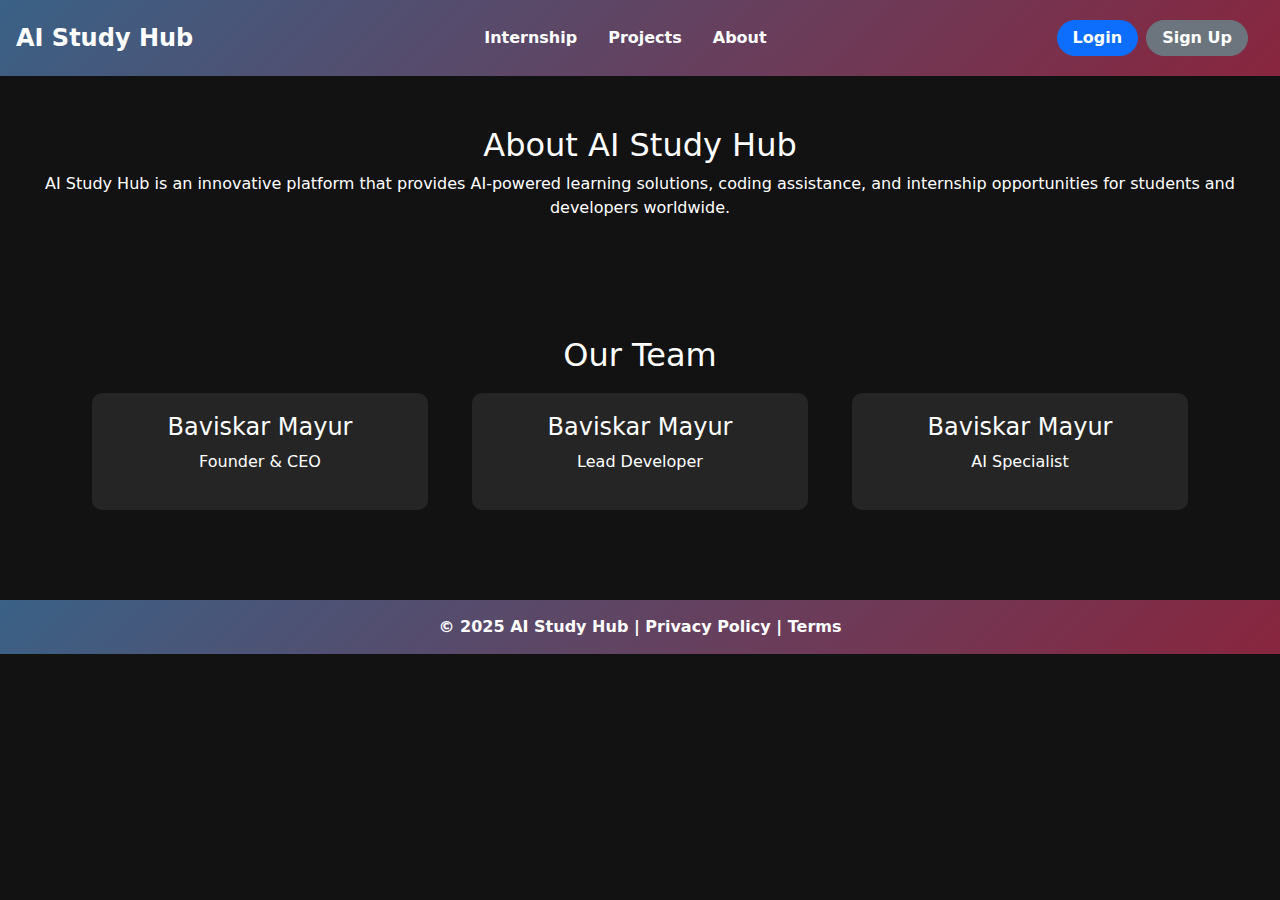
<file: aiapp/templates/about.html>
<!DOCTYPE html>
<html lang="en">
<head>
    <meta charset="UTF-8">
    <meta name="viewport" content="width=device-width, initial-scale=1.0">
    <title>About Us - AI Study Hub</title>
    <link rel="stylesheet" href="https://cdn.jsdelivr.net/npm/bootstrap@5.3.0/dist/css/bootstrap.min.css">
    <style>
        body {
            background-color: #121212;
            color: white;
        }
        .navbar {
            background: linear-gradient(135deg, #3a6186, #89253e);
            color: white;
            padding: 15px;
        }
        .navbar-nav {
            margin: auto;
        }
        .navbar-nav .nav-link {
            color: white;
            font-weight: bold;
            margin-right: 15px;
        }
        .navbar-brand {
            font-size: 1.5rem;
            font-weight: bold;
            color: white;
        }
        .navbar .btn {
            font-weight: bold;
            border-radius: 20px;
            padding: 5px 15px;
        }
        .about-section {
            padding: 50px 20px;
            text-align: center;
        }
        .team-section {
            padding: 50px 20px;
            text-align: center;
        }
        .team-member {
            background: #252525;
            padding: 20px;
            border-radius: 10px;
            margin: 10px;
        }
        footer {
            background: linear-gradient(135deg, #3a6186, #89253e);
            color: white;
            text-align: center;
            padding: 15px;
            margin-top: 30px;
            font-size: 1rem;
            font-weight: bold;
        }
    </style>
</head>
<body>
    <nav class="navbar navbar-expand-lg px-3">
        <a class="navbar-brand" href="ai.html">AI Study Hub</a>
        <button class="navbar-toggler" type="button" data-bs-toggle="collapse" data-bs-target="#navbarNav" aria-controls="navbarNav" aria-expanded="false" aria-label="Toggle navigation">
            <span class="navbar-toggler-icon"></span>
        </button>
        <div class="collapse navbar-collapse" id="navbarNav">
            <ul class="navbar-nav ms-auto">
                <li class="nav-item"><a class="nav-link" href="internship">Internship</a></li>
                <li class="nav-item"><a class="nav-link" href="project">Projects</a></li>
                <li class="nav-item"><a class="nav-link" href="">About</a></li>
            </ul>

        </div>
        <button class="btn btn-primary me-2">Login</button>
        <button class="btn btn-secondary me-3">Sign Up</button>
    </nav>

    <div class="about-section">
        <h2>About AI Study Hub</h2>
        <p>AI Study Hub is an innovative platform that provides AI-powered learning solutions, coding assistance, and internship opportunities for students and developers worldwide.</p>
    </div>

    <div class="team-section">
        <h2>Our Team</h2>
        <div class="container">
            <div class="row">
                <div class="col-md-4">
                    <div class="team-member">
                        <h4>Baviskar Mayur</h4>
                        <p>Founder & CEO</p>
                    </div>
                </div>
                <div class="col-md-4">
                    <div class="team-member">
                        <h4>Baviskar Mayur</h4>
                        <p>Lead Developer</p>
                    </div>
                </div>
                <div class="col-md-4">
                    <div class="team-member">
                        <h4>Baviskar Mayur</h4>
                        <p>AI Specialist</p>
                    </div>
                </div>
            </div>
        </div>
    </div>

    <footer>
        &copy; 2025 AI Study Hub | <a href="#" style="color: white; text-decoration: none;">Privacy Policy</a> | <a href="#" style="color: white; text-decoration: none;">Terms</a>
    </footer>
</body>
</html>
</file>
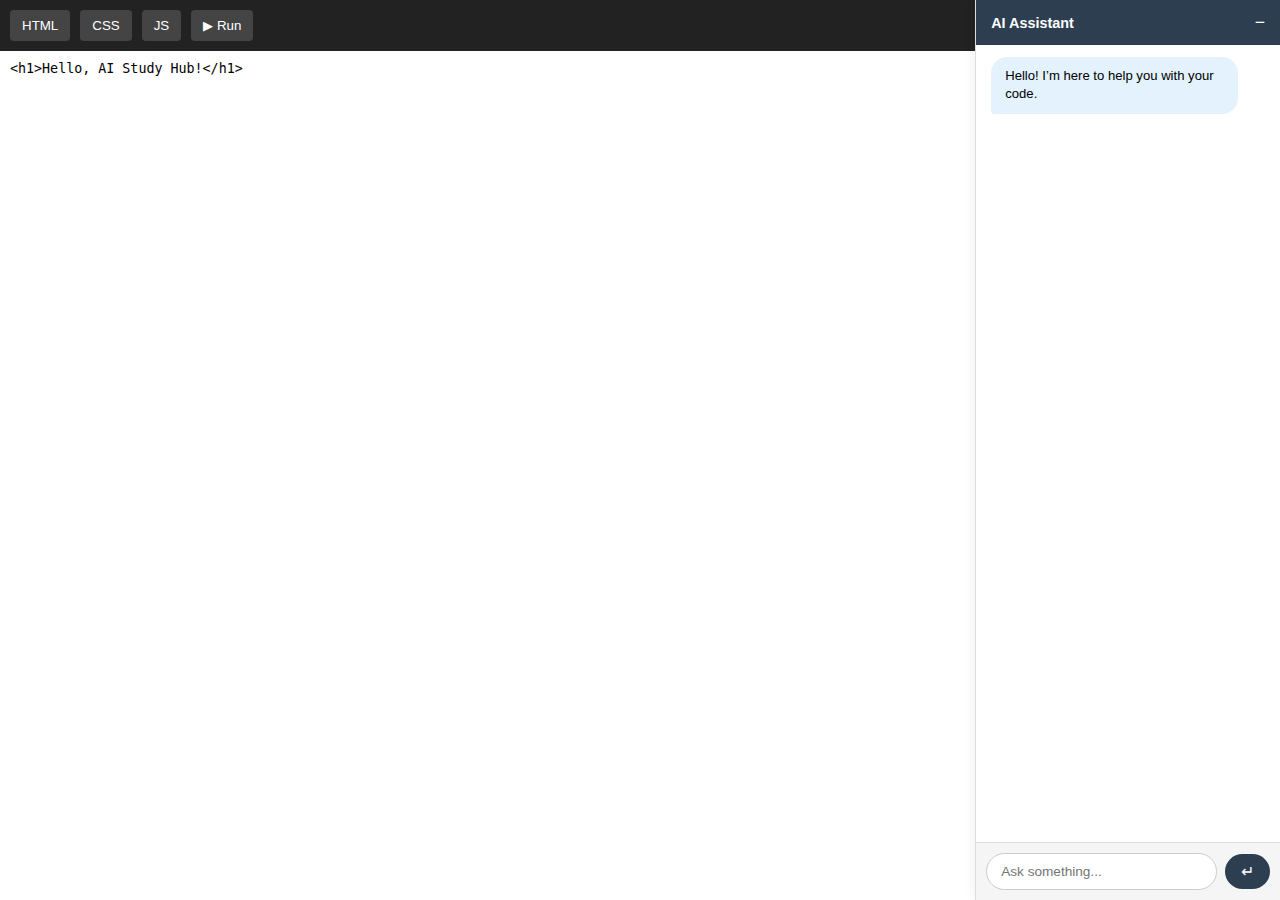
<file: aiapp/templates/coding.html>
<!DOCTYPE html>
<html lang="en">
<head>
  <meta charset="UTF-8" />
  <meta name="viewport" content="width=device-width, initial-scale=1.0"/>
  <title>AI Code Runner</title>
  <link rel="stylesheet" href="../static/style2.css"/>
</head>
<body>
  <div class="layout">
    <!-- Code Editor Section -->
    <div class="editor-area">
      <div class="tabs">
        <button onclick="showTab('html')">HTML</button>
        <button onclick="showTab('css')">CSS</button>
        <button onclick="showTab('js')">JS</button>
        <button onclick="runCode()">▶ Run</button>
      </div>

      <textarea id="html" class="code-tab active" placeholder="Write HTML here...">
<h1>Hello, AI Study Hub!</h1>
      </textarea>
      <textarea id="css" class="code-tab" placeholder="Write CSS here...">
h1 { color: teal; text-align: center; }
      </textarea>
      <textarea id="js" class="code-tab" placeholder="Write JavaScript here...">
console.log("Welcome to AI Study Hub!");
      </textarea>
    </div>

    <!-- AI Assistant Section -->
    <div class="ai-container" id="ai-container">
      <div class="ai-header">
        <div class="ai-title">AI Assistant</div>
        <div class="ai-close" id="ai-close-btn">−</div>
      </div>
      <div class="ai-messages" id="ai-messages">
        <div class="message bot-message">Hello! I’m here to help you with your code.</div>
      </div>
      <div class="ai-input-area">
        <input type="text" id="ai-user-input" placeholder="Ask something..." />
        <button id="ai-send-button">↵</button>
      </div>
    </div>
  </div>

  <script src="../static/script.js"></script>
</body>
</html>
</file>
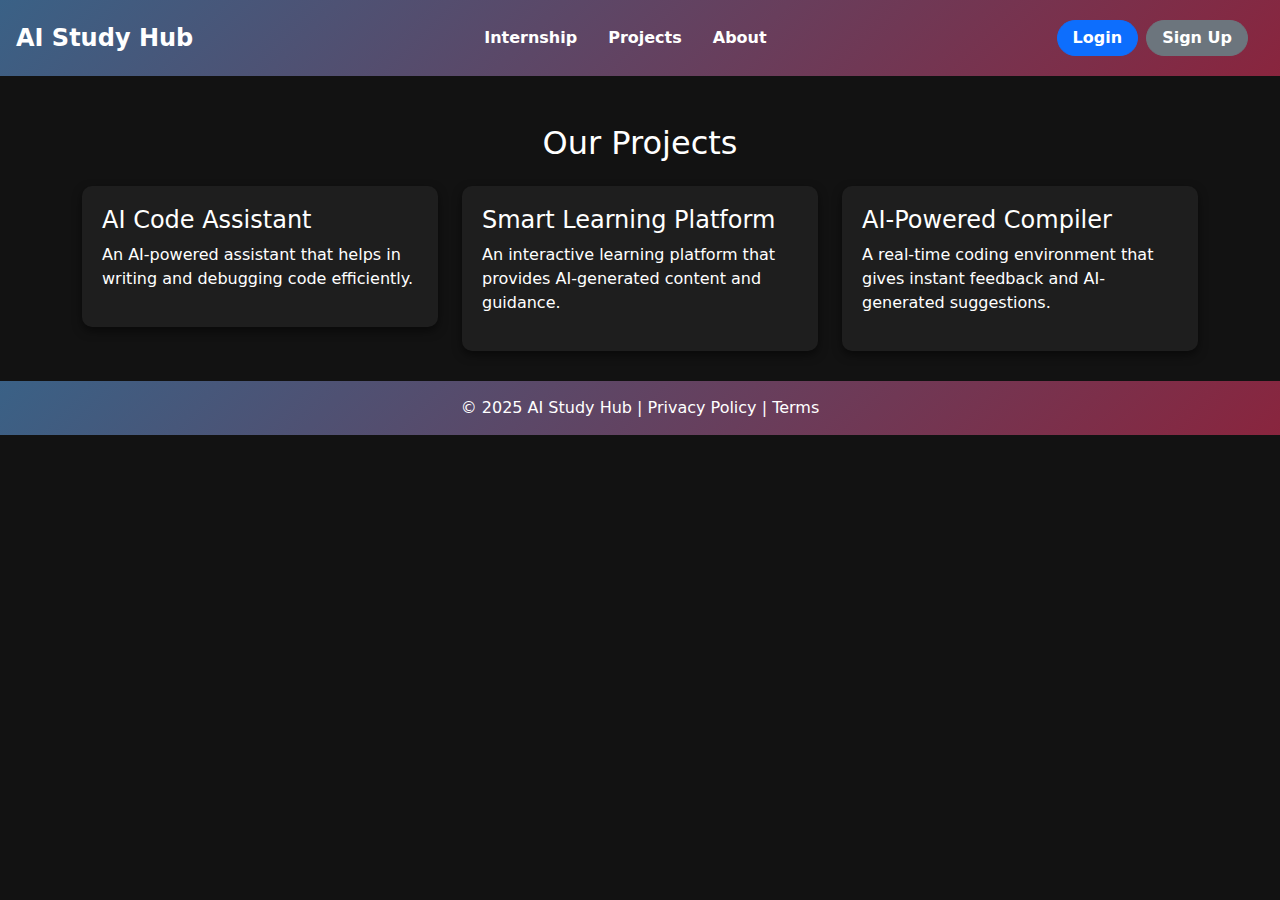
<file: aiapp/templates/project.html>
<!DOCTYPE html>
<html lang="en">
<head>
    <meta charset="UTF-8">
    <meta name="viewport" content="width=device-width, initial-scale=1.0">
    <title>Projects - AI Study Hub</title>
    <link rel="stylesheet" href="https://cdn.jsdelivr.net/npm/bootstrap@5.3.0/dist/css/bootstrap.min.css">
    <style>
        body {
            background-color: #121212;
            color: #ffffff;
        }
        .navbar {
            background: linear-gradient(135deg, #3a6186, #89253e);
            color: white;
            padding: 15px;
        }
        .navbar-nav {
            margin: auto;
        }
        .navbar-nav .nav-link {
            color: white;
            font-weight: bold;
            margin-right: 15px;
        }
        .navbar-brand {
            font-size: 1.5rem;
            font-weight: bold;
            color: white;
        }
        .navbar .btn {
            font-weight: bold;
            border-radius: 20px;
            padding: 5px 15px;
        }
        .project-card {
            background: #1e1e1e;
            border-radius: 10px;
            padding: 20px;
            box-shadow: 0 4px 10px rgba(0, 0, 0, 0.5);
            transition: transform 0.3s;
        }
        .project-card:hover {
            transform: scale(1.05);
        }
        footer {
            background: linear-gradient(135deg, #3a6186, #89253e);
            text-align: center;
            padding: 15px;
            margin-top: 30px;
        }
    </style>
</head>
<body>
    <nav class="navbar navbar-expand-lg px-3">
        <a class="navbar-brand" href="ai.html">AI Study Hub</a>
        <button class="navbar-toggler" type="button" data-bs-toggle="collapse" data-bs-target="#navbarNav" aria-controls="navbarNav" aria-expanded="false" aria-label="Toggle navigation">
            <span class="navbar-toggler-icon"></span>
        </button>
        <div class="collapse navbar-collapse" id="navbarNav">
            <ul class="navbar-nav ms-auto">
                <li class="nav-item"><a class="nav-link" href="internship">Internship</a></li>
                <li class="nav-item"><a class="nav-link" href="">Projects</a></li>
                <li class="nav-item"><a class="nav-link" href="about">About</a></li>
            </ul>

        </div>
        <button class="btn btn-primary me-2">Login</button>
        <button class="btn btn-secondary me-3">Sign Up</button>
    </nav>

    <div class="container mt-5">
        <h2 class="text-center mb-4">Our Projects</h2>
        <div class="row">
            <div class="col-md-4">
                <div class="project-card">
                    <h4>AI Code Assistant</h4>
                    <p>An AI-powered assistant that helps in writing and debugging code efficiently.</p>
                </div>
            </div>
            <div class="col-md-4">
                <div class="project-card">
                    <h4>Smart Learning Platform</h4>
                    <p>An interactive learning platform that provides AI-generated content and guidance.</p>
                </div>
            </div>
            <div class="col-md-4">
                <div class="project-card">
                    <h4>AI-Powered Compiler</h4>
                    <p>A real-time coding environment that gives instant feedback and AI-generated suggestions.</p>
                </div>
            </div>
        </div>
    </div>

    <footer>
        &copy; 2025 AI Study Hub | <a href="#" style="color: white; text-decoration: none;">Privacy Policy</a> | <a href="#" style="color: white; text-decoration: none;">Terms</a>
    </footer>
</body>
</html>
</file>
<file: aiapp/static/style2.css>
* {
  margin: 0;
  padding: 0;
  box-sizing: border-box;
}
body, html {
  height: 100%;
  font-family: Arial, sans-serif;
}
.container {
  display: flex;
  height: 100vh;
}
.sidebar {
  width: 20%;
  background: #1e1e1e;
  color: #fff;
  padding: 20px;
  display: flex;
  flex-direction: column;
  justify-content: space-between;
}
.sidebar .assistant {
  background-color: #333;
  padding: 15px;
  border-radius: 10px;
}
.sidebar input {
  padding: 10px;
  border: none;
  border-radius: 5px;
}
.editor-area {
  width: 80%;
  display: flex;

  flex-direction: column;
  background: #f4f4f4;
}
.tabs {
  background: #222;
  color: white;
  padding: 10px;
  display: flex;
  gap: 10px;
}
.tabs button {
  padding: 8px 12px;
  background: #444;
  border: none;
  color: white;
  cursor: pointer;
  border-radius: 4px;
}
.code-tab {
  display: none;
  flex: 1;
  padding: 10px;
  font-family: monospace;
  height: 300px;
  border: none;
  resize: none;
}
.code-tab.active {
  display: block;
}
.output {
  flex: 1;
  border: none;
  background: white;
}

.layout {
      display: flex;
      height: 100vh;
    }

    .editor-container {
      flex: 1;
      display: flex;
      flex-direction: column;
      padding: 16px;
      background-color: #fff;
      border-right: 1px solid #ddd;
      overflow: auto;
    }

    .editor-header {
      font-weight: bold;
      font-size: 1rem;
      margin-bottom: 8px;
      color: #2c3e50;
    }

    #code-editor {
      flex: 1;
      width: 100%;
      padding: 14px;
      border: 1px solid #ccc;
      border-radius: 8px;
      font-family: 'Courier New', monospace;
      font-size: 0.9rem;
      line-height: 1.4;
      resize: none;
      background-color: #fefefe;
      color: #333;
    }

    /* AI Assistant styles */
    .ai-container {
      width: 320px;
      display: flex;
      flex-direction: column;
      background-color: #f5f5f5;
      border-left: 1px solid #ddd;
      box-shadow: -2px 0 10px rgba(0, 0, 0, 0.05);
      transition: width 0.3s ease;
    }

    .ai-header {
      padding: 12px 15px;
      background-color: #2c3e50;
      color: white;
      font-size: 0.9rem;
      display: flex;
      justify-content: space-between;
      align-items: center;
    }

    .ai-title {
      font-weight: bold;
    }

    .ai-close {
      cursor: pointer;
      font-size: 1.1rem;
      transition: color 0.2s ease;
    }

    .ai-close:hover {
      color: #ffb347;
    }

    .ai-messages {
      flex-grow: 1;
      padding: 12px 15px;
      overflow-y: auto;
      background-color: white;
      display: flex;
      flex-direction: column;
    }

    .message {
      margin-bottom: 10px;
      max-width: 90%;
      padding: 10px 14px;
      border-radius: 16px;
      font-size: 0.82rem;
      line-height: 1.4;
      word-wrap: break-word;
    }

    .bot-message {
      background-color: #e3f2fd;
      align-self: flex-start;
      border-bottom-left-radius: 4px;
    }

    .user-message {
      background-color: #2c3e50;
      color: white;
      margin-left: auto;
      border-bottom-right-radius: 4px;
    }

    .ai-input-area {
      padding: 10px;
      background-color: #f5f5f5;
      display: flex;
      gap: 8px;
      border-top: 1px solid #ddd;
      align-items: center;
    }

    #ai-user-input {
      flex-grow: 1;
      padding: 10px 14px;
      border: 1px solid #ccc;
      border-radius: 20px;
      outline: none;
      font-size: 0.85rem;
    }

    #ai-send-button {
      background-color: #2c3e50;
      color: white;
      border: none;
      border-radius: 20px;
      padding: 8px 16px;
      cursor: pointer;
      font-size: 1rem;
    }

    .typing-indicator span {
      height: 6px;
      width: 6px;
      background-color: #666;
      border-radius: 50%;
      display: inline-block;
      margin-right: 2px;
      opacity: 0.4;
    }

    .typing-indicator span:nth-child(1) {
      animation: typing 1s infinite;
    }

    .typing-indicator span:nth-child(2) {
      animation: typing 1s infinite 0.2s;
    }

    .typing-indicator span:nth-child(3) {
      animation: typing 1s infinite 0.4s;
    }

    @keyframes typing {
      0% { opacity: 0.4; }
      50% { opacity: 1; }
      100% { opacity: 0.4; }
    }

    .ai-minimized {
      width: 50px;
      overflow: hidden;
    }

    .ai-minimized .ai-header {
      writing-mode: vertical-rl;
      text-orientation: mixed;
      justify-content: center;
      padding: 15px 5px;
    }

    .ai-minimized .ai-title {
      transform: rotate(180deg);
    }

    .ai-minimized .ai-messages,
    .ai-minimized .ai-input-area {
      display: none;
    }

    /* Responsive */
    @media (max-width: 768px) {
      .layout {
        flex-direction: column;
      }

      .ai-container {
        width: 100%;
        height: 300px;
        border-left: none;
        border-top: 1px solid #ddd;
      }

      .ai-minimized {
        height: 40px;
        width: 100%;
      }
    }
</file>
